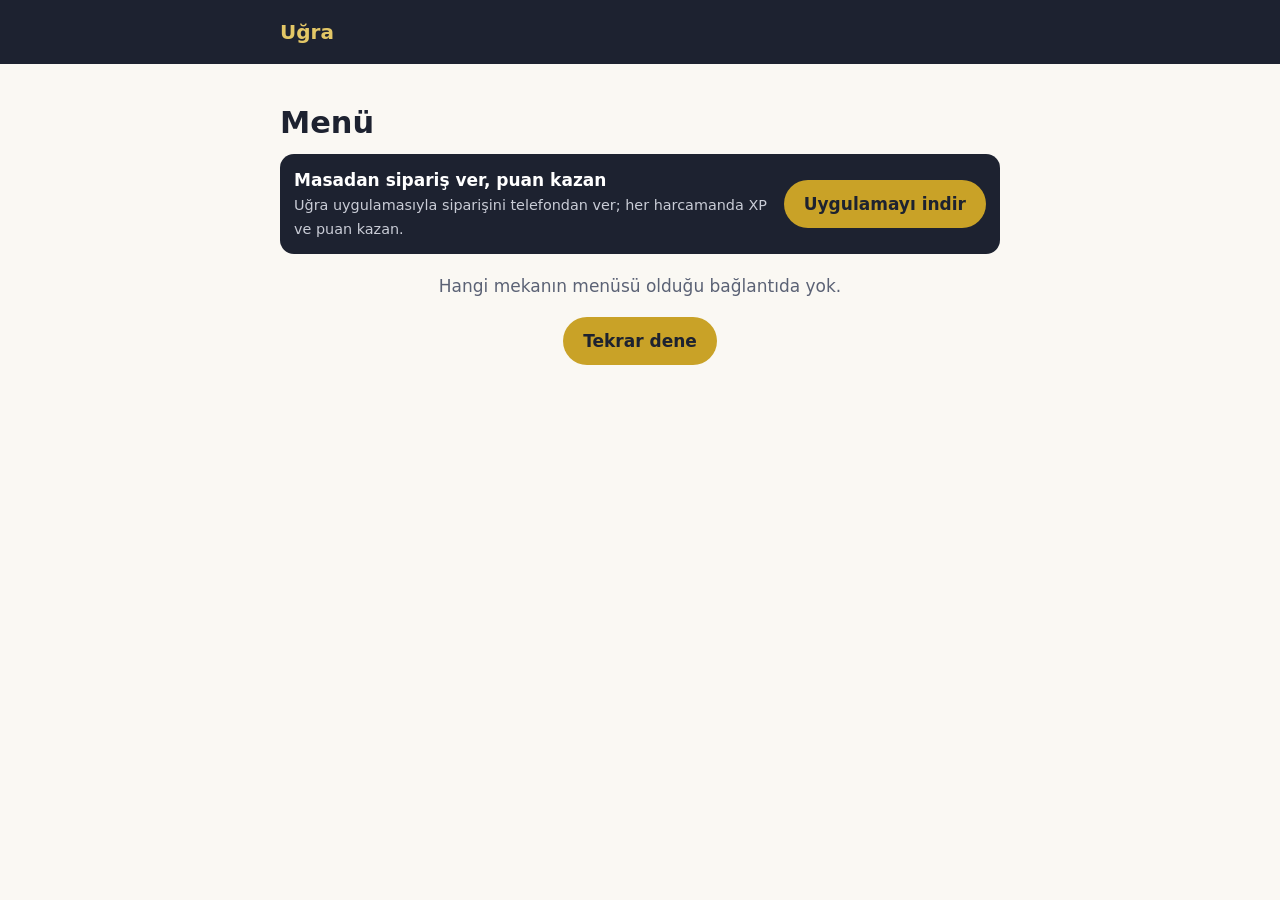
<file: menu/index.html>
<!doctype html>
<html lang="tr">
<head>
    <meta charset="utf-8">
    <meta name="viewport" content="width=device-width, initial-scale=1">
    <title>Menü · Uğra</title>
    <meta name="description" content="Güncel menü, fiyatlar ve kampanyalar.">
    <link rel="stylesheet" href="style.css">
</head>
<body>
    <header class="top">
        <div class="top-inner">
            <a class="brand" href="../"><span class="brand-text">Uğra</span></a>
            <nav><span id="venue-name"></span></nav>
        </div>
    </header>

    <main class="menu-page">
        <h1 id="title">Menü</h1>
        <div class="notice is-table" id="table-hint" hidden></div>

        <div class="app-cta">
            <div>
                <strong>Masadan sipariş ver, puan kazan</strong>
                <div class="muted">Uğra uygulamasıyla siparişini telefondan ver; her harcamanda XP ve puan kazan.</div>
            </div>
            <a class="button" id="store-link" href="../indir.html">Uygulamayı indir</a>
        </div>

        <div id="status"></div>

        <div id="menu" hidden>
            <div id="notices"></div>
            <div class="menu-tools">
                <input id="search" type="search" placeholder="Menüde ara (ör. latte)" autocomplete="off">
                <div class="chips" id="chips"></div>
            </div>
            <div id="items"></div>
            <p class="muted small center">Fiyatlar anlık olarak mekandan gelir. Alerjen bilgisi için garsona danışabilirsin.</p>
        </div>
    </main>

    <script src="../config.js?v=3"></script>
    <script src="menu.js?v=1"></script>
</body>
</html>
</file>
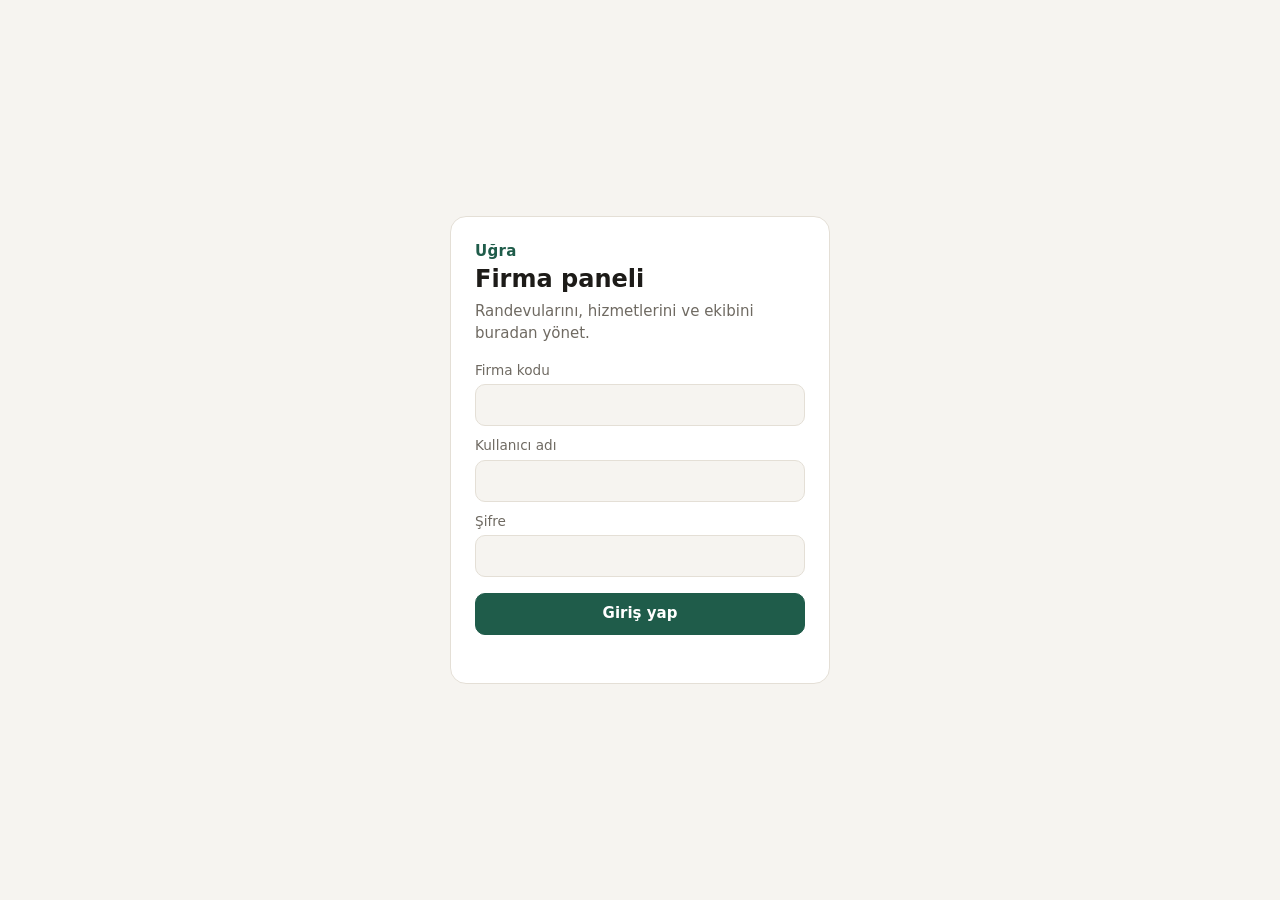
<file: panel/index.html>
<!doctype html>
<html lang="tr">
<head>
<meta charset="utf-8">
<meta name="viewport" content="width=device-width, initial-scale=1">
<meta name="theme-color" content="#1f5c4a">
<title>Uğra Panel</title>
<link rel="stylesheet" href="panel.css?v=2">
</head>
<body>

<!-- Sign-in -->
<div id="login" class="center" hidden>
  <form class="box" id="login-form">
    <div class="brand">Uğra</div>
    <h1>Firma paneli</h1>
    <p>Randevularını, hizmetlerini ve ekibini buradan yönet.</p>
    <label for="l-code">Firma kodu</label>
    <input id="l-code" autocomplete="organization" required>
    <label for="l-user">Kullanıcı adı</label>
    <input id="l-user" autocomplete="username" autocapitalize="none" required>
    <label for="l-pass">Şifre</label>
    <input id="l-pass" type="password" autocomplete="current-password" required>
    <button class="btn main wide" type="submit">Giriş yap</button>
    <div class="error" id="login-error"></div>
  </form>
</div>

<!-- First sign-in: pick your own password -->
<div id="password" class="center" hidden>
  <form class="box" id="password-form">
    <div class="brand">Uğra</div>
    <h1>Yeni şifre belirle</h1>
    <p>Hesabına başka biri şifre verdi. Devam etmeden önce kendi şifreni seç.</p>
    <label for="p-old">Şu anki şifre</label>
    <input id="p-old" type="password" autocomplete="current-password" required>
    <label for="p-new">Yeni şifre</label>
    <input id="p-new" type="password" autocomplete="new-password" required>
    <label for="p-new2">Yeni şifre (tekrar)</label>
    <input id="p-new2" type="password" autocomplete="new-password" required>
    <button class="btn main wide" type="submit">Kaydet</button>
    <button class="btn wide" type="button" data-logout>Çıkış yap</button>
    <div class="error" id="password-error"></div>
  </form>
</div>

<!-- The panel -->
<div id="app" hidden>
  <header class="top">
    <div class="top-in">
      <div class="name"><span id="biz-name"></span><small id="me-name"></small></div>
      <select id="branch" aria-label="Şube"></select>
      <button class="btn small" data-logout>Çıkış</button>
    </div>
    <nav class="tabs" id="tabs">
      <button data-tab="calendar">Takvim</button>
      <button data-tab="services">Hizmetler</button>
      <button data-tab="hours">Saatler</button>
      <button data-tab="team" data-manager>Ekip</button>
      <button data-tab="share">Paylaş</button>
    </nav>
  </header>

  <main>
    <section id="tab-calendar" hidden>
      <div class="bar">
        <button class="btn small" id="day-prev" aria-label="Önceki gün">‹</button>
        <button class="btn small" id="day-today">Bugün</button>
        <button class="btn small" id="day-next" aria-label="Sonraki gün">›</button>
        <input type="date" id="day-pick" aria-label="Gün">
        <strong id="day-title"></strong>
        <span class="grow"></span>
        <button class="btn" id="walk-in">Sıraya ekle</button>
        <button class="btn main" id="new-appt">Yeni randevu</button>
      </div>
      <div class="stats" id="day-stats"></div>
      <div class="cal-wrap"><div class="cal" id="cal"></div></div>
      <div class="cancelled-list" id="cancelled"></div>
    </section>

    <section id="tab-services" hidden>
      <div class="card">
        <div class="bar"><h2 class="grow" style="margin:0">Hizmetler</h2><button class="btn main small" id="add-service" data-manager>Hizmet ekle</button></div>
        <div class="list" id="services"></div>
      </div>
    </section>

    <section id="tab-hours" hidden>
      <div class="card">
        <div class="bar">
          <h2 class="grow" style="margin:0">Haftalık çalışma saatleri</h2>
          <select id="hours-staff" style="width:auto" aria-label="Kişi"></select>
        </div>
        <div class="week" id="week"></div>
        <div class="bar" style="margin:14px 0 0"><span class="grow muted" id="hours-note"></span><button class="btn main" id="save-hours">Kaydet</button></div>
      </div>
      <div class="card">
        <div class="bar"><h2 class="grow" style="margin:0">İzinler</h2><button class="btn small" id="add-off">İzin ekle</button></div>
        <div class="list" id="offs"></div>
      </div>
    </section>

    <section id="tab-team" hidden>
      <div class="card">
        <div class="bar"><h2 class="grow" style="margin:0">Ekip</h2><button class="btn main small" id="add-staff">Kişi ekle</button></div>
        <div class="list" id="team"></div>
      </div>
    </section>

    <section id="tab-share" hidden>
      <div class="card">
        <h2>Randevu sayfan</h2>
        <div class="share">
          <div class="qr" id="qr"></div>
          <div>
            <p style="margin:0">Müşterilerin bu bağlantıdan uygulama indirmeden randevu alır. Instagram profiline, Google işletme sayfana ya da WhatsApp durumuna koyabilirsin. QR kodu yazdırıp tezgaha ya da aynaya yapıştır.</p>
            <div class="link" id="share-link"></div>
            <div class="bar" style="justify-content:inherit">
              <button class="btn main" id="copy-link">Bağlantıyı kopyala</button>
              <a class="btn" id="wa-link" target="_blank" rel="noopener">WhatsApp'ta paylaş</a>
              <button class="btn" id="qr-download">QR indir</button>
              <a class="btn" id="open-link" target="_blank" rel="noopener">Sayfayı aç</a>
            </div>
          </div>
        </div>
      </div>
    </section>
  </main>
</div>

<dialog id="dlg"><form class="dlg" id="dlg-body" method="dialog"></form></dialog>

<script src="../config.js?v=2"></script>
<script src="qrcode.js"></script>
<script src="panel.js?v=2"></script>
</body>
</html>
</file>
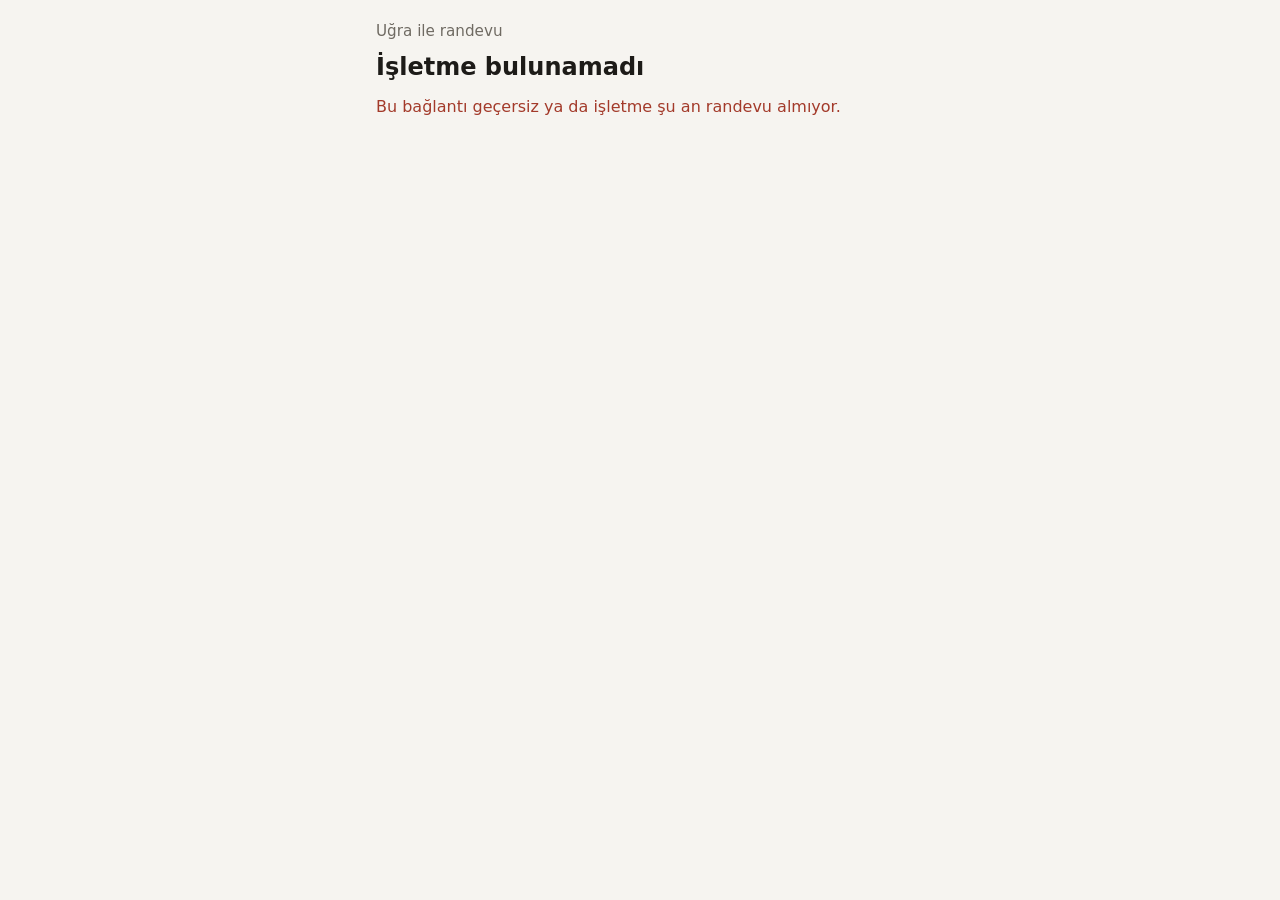
<file: r/index.html>
<!doctype html>
<html lang="tr">
<head>
<meta charset="utf-8">
<meta name="viewport" content="width=device-width, initial-scale=1">
<title>Randevu al</title>
<style>
  :root {
    --bg: #f6f4f0; --card: #ffffff; --text: #1d1b18; --muted: #6f6a62; --line: #e4dfd6;
    --accent: #1f5c4a; --accent-text: #ffffff; --soft: #e7f0ec; --danger: #a33a2a;
  }
  @media (prefers-color-scheme: dark) {
    :root {
      --bg: #151413; --card: #1f1d1b; --text: #f1ede6; --muted: #a39d93; --line: #34312d;
      --accent: #5cb79a; --accent-text: #0e1a16; --soft: #20322b; --danger: #e07a68;
    }
  }
  * { box-sizing: border-box; }
  body { margin: 0; background: var(--bg); color: var(--text); font: 16px/1.45 system-ui, -apple-system, "Segoe UI", Roboto, sans-serif; }
  main { max-width: 560px; margin: 0 auto; padding: 20px 16px 48px; }
  header h1 { font-size: 1.5rem; margin: 8px 0 2px; }
  header p { margin: 0; color: var(--muted); font-size: .95rem; }
  header a { color: inherit; }
  section { background: var(--card); border: 1px solid var(--line); border-radius: 14px; padding: 16px; margin-top: 14px; }
  h2 { font-size: .8rem; letter-spacing: .06em; text-transform: uppercase; color: var(--muted); margin: 0 0 10px; }
  .list { display: grid; gap: 8px; }
  .option { display: flex; justify-content: space-between; align-items: center; gap: 12px; width: 100%; text-align: left;
            padding: 12px 14px; border: 1px solid var(--line); border-radius: 10px; background: transparent; color: inherit; font: inherit; cursor: pointer; }
  .option small { display: block; color: var(--muted); }
  .option.on, .chip.on, .slot.on { border-color: var(--accent); background: var(--soft); }
  .chips { display: flex; gap: 8px; overflow-x: auto; padding-bottom: 4px; scrollbar-width: thin; }
  .chip { flex: 0 0 auto; min-width: 64px; padding: 8px 10px; border: 1px solid var(--line); border-radius: 10px; background: transparent;
          color: inherit; font: inherit; text-align: center; cursor: pointer; }
  .chip b { display: block; font-size: 1.1rem; }
  .chip small { color: var(--muted); font-size: .75rem; }
  .other-day { margin-top: 10px; display: flex; gap: 8px; align-items: center; color: var(--muted); font-size: .9rem; }
  .slots { display: grid; grid-template-columns: repeat(auto-fill, minmax(76px, 1fr)); gap: 8px; }
  .slot { padding: 10px 0; border: 1px solid var(--line); border-radius: 10px; background: transparent; color: inherit; font: inherit; cursor: pointer; }
  label { display: block; font-size: .9rem; margin: 10px 0 4px; }
  input, textarea { width: 100%; padding: 11px 12px; border: 1px solid var(--line); border-radius: 10px; background: var(--bg); color: inherit; font: inherit; }
  input[type=date] { width: auto; padding: 6px 8px; }
  .primary { width: 100%; margin-top: 16px; padding: 14px; border: 0; border-radius: 12px; background: var(--accent); color: var(--accent-text);
             font: inherit; font-weight: 600; cursor: pointer; }
  .primary:disabled { opacity: .5; cursor: default; }
  .link { background: none; border: 0; padding: 0; color: var(--danger); font: inherit; text-decoration: underline; cursor: pointer; }
  .muted { color: var(--muted); }
  .error { color: var(--danger); margin-top: 10px; }
  .summary { display: grid; gap: 4px; }
  .code { font: 600 1.6rem ui-monospace, Consolas, monospace; letter-spacing: .12em; margin: 6px 0; }
  .mine { display: flex; justify-content: space-between; gap: 12px; padding: 10px 0; border-top: 1px solid var(--line); }
  .mine:first-of-type { border-top: 0; }
  .badge { font-size: .8rem; color: var(--muted); }
  [hidden] { display: none !important; }
</style>
</head>
<body>
<main>
  <header>
    <p class="muted">Uğra ile randevu</p>
    <h1 id="shop-name">Yükleniyor...</h1>
    <p id="shop-info"></p>
  </header>

  <p id="load-error" class="error" hidden></p>

  <div id="booking" hidden>
    <section>
      <h2>Hizmet</h2>
      <div id="services" class="list"></div>
    </section>

    <section id="staff-step" hidden>
      <h2>Kimden</h2>
      <div id="staff" class="list"></div>
    </section>

    <section id="day-step" hidden>
      <h2>Gün</h2>
      <div id="days" class="chips"></div>
      <div class="other-day">Başka bir gün: <input type="date" id="other-day"></div>
    </section>

    <section id="time-step" hidden>
      <h2>Saat</h2>
      <div id="slots" class="slots"></div>
      <p id="no-slots" class="muted" hidden>Bu gün boş saat yok. Başka bir gün seç.</p>
    </section>

    <section id="form-step" hidden>
      <h2>Bilgilerin</h2>
      <div id="chosen" class="summary"></div>
      <label for="name">Adın soyadın</label>
      <input id="name" autocomplete="name" maxlength="80">
      <label for="phone">Cep telefonun</label>
      <input id="phone" type="tel" inputmode="tel" autocomplete="tel" placeholder="05xx xxx xx xx">
      <label for="note">Not (isteğe bağlı)</label>
      <textarea id="note" rows="2" maxlength="200"></textarea>
      <button id="book" class="primary">Randevuyu al</button>
      <p id="book-error" class="error" hidden></p>
    </section>
  </div>

  <section id="done" hidden>
    <h2>Randevun alındı</h2>
    <div id="done-summary" class="summary"></div>
    <p class="muted" style="margin-bottom:0">Randevu kodun:</p>
    <div id="done-code" class="code"></div>
    <p class="muted">Bu kodla randevunu görebilir ve en geç yarım saat öncesine kadar iptal edebilirsin. Bu telefonda aşağıdaki listede de durur.</p>
    <button class="primary" id="again">Yeni randevu al</button>
  </section>

  <section id="mine-box" hidden>
    <h2>Randevularım</h2>
    <div id="mine"></div>
  </section>
</main>

<script src="../config.js?v=2"></script>
<script>
  // The shop: /r/slug on the server; /r/?s=slug on GitHub Pages
  const slug = new URLSearchParams(location.search).get("s") || location.pathname.split("/").filter(Boolean).pop();
  const api = ((window.UGRA && window.UGRA.api) || "").replace(/\/$/, "") + "/api/public";
  const storeKey = "ugra-randevular";
  const money = new Intl.NumberFormat("tr-TR", { style: "currency", currency: "TRY", maximumFractionDigits: 0 });
  const dayName = new Intl.DateTimeFormat("tr-TR", { weekday: "short" });
  const longDate = new Intl.DateTimeFormat("tr-TR", { weekday: "long", day: "numeric", month: "long" });
  const $ = id => document.getElementById(id);

  let shop, service, staffId = null, day, slot;

  // ---- Small helpers ----

  const pad = n => String(n).padStart(2, "0");
  const isoDay = d => `${d.getFullYear()}-${pad(d.getMonth() + 1)}-${pad(d.getDate())}`;
  // Times come from the server as the shop's local time without a zone
  const parse = s => { const [d, t] = s.split("T"); const [y, m, dd] = d.split("-"); const [h, mi] = t.split(":"); return new Date(y, m - 1, dd, h, mi); };
  const hhmm = s => s.slice(11, 16);

  async function call(path, options) {
    const response = await fetch(api + path, options);
    const text = await response.text();
    if (!response.ok) {
      let message = text;
      try { message = JSON.parse(text); } catch { }
      if (response.status === 429) message = "Çok fazla deneme yapıldı. Bir dakika sonra tekrar dene.";
      throw new Error(typeof message === "string" && message ? message : "Bir sorun oluştu. Tekrar dene.");
    }
    return text ? JSON.parse(text) : null;
  }

  function button(className, html, onClick) {
    const b = document.createElement("button");
    b.type = "button";
    b.className = className;
    b.innerHTML = html;
    b.onclick = onClick;
    return b;
  }

  const escape = s => String(s ?? "").replace(/[&<>"']/g, c => ({ "&": "&amp;", "<": "&lt;", ">": "&gt;", '"': "&quot;", "'": "&#39;" }[c]));

  function select(container, chosen) {
    for (const el of container.children) el.classList.toggle("on", el === chosen);
  }

  // ---- Steps ----

  async function start() {
    try {
      shop = await call(`/shops/${encodeURIComponent(slug)}`);
    } catch (e) {
      $("shop-name").textContent = "İşletme bulunamadı";
      $("load-error").textContent = "Bu bağlantı geçersiz ya da işletme şu an randevu almıyor.";
      $("load-error").hidden = false;
      return;
    }

    document.title = `${shop.name} · Randevu`;
    $("shop-name").textContent = shop.name;
    const info = [shop.address, shop.city].filter(Boolean).join(", ");
    $("shop-info").innerHTML = escape(info) + (shop.phone ? ` · <a href="tel:${escape(shop.phone)}">${escape(shop.phone)}</a>` : "");

    if (shop.services.length === 0 || shop.staff.length === 0) {
      $("load-error").textContent = "Bu işletme şu an internetten randevu almıyor. Telefonla ulaşabilirsin.";
      $("load-error").hidden = false;
    } else {
      showServices();
      $("booking").hidden = false;
    }

    $("name").value = localStorage.getItem("ugra-ad") ?? "";
    $("phone").value = localStorage.getItem("ugra-tel") ?? "";
    showMine();
  }

  function showServices() {
    const list = $("services");
    list.replaceChildren(...shop.services.map(s => {
      const b = button("option", `<span>${escape(s.name)}<small>${s.durationMinutes} dk</small></span><b>${money.format(s.price)}</b>`, () => {
        service = s;
        select(list, b);
        showStaff();
      });
      return b;
    }));
  }

  function showStaff() {
    // With one barber there is nothing to choose
    if (shop.staff.length === 1) {
      staffId = null;
      showDays();
      return;
    }

    const list = $("staff");
    const any = button("option", "<span>Fark etmez<small>İlk boş olan</small></span>", () => { staffId = null; select(list, any); showDays(); });
    list.replaceChildren(any, ...shop.staff.map(p => {
      const b = button("option", `<span>${escape(p.name)}</span>`, () => { staffId = p.id; select(list, b); showDays(); });
      return b;
    }));
    $("staff-step").hidden = false;
    if (!list.querySelector(".on")) { $("day-step").hidden = true; $("time-step").hidden = true; $("form-step").hidden = true; }
    else showDays();
  }

  function showDays() {
    const list = $("days");
    const today = new Date();
    const chips = [];
    for (let i = 0; i < 14; i++) {
      const d = new Date(today.getFullYear(), today.getMonth(), today.getDate() + i);
      const label = i === 0 ? "Bugün" : i === 1 ? "Yarın" : dayName.format(d);
      const c = button("chip", `<small>${label}</small><b>${d.getDate()}</b><small>${d.toLocaleString("tr-TR", { month: "short" })}</small>`, () => {
        select(list, c);
        $("other-day").value = "";
        pickDay(isoDay(d));
      });
      c.dataset.day = isoDay(d);
      chips.push(c);
    }
    list.replaceChildren(...chips);
    $("other-day").min = isoDay(today);
    $("day-step").hidden = false;

    // Keep the chosen day when the service changes
    const again = day && chips.find(c => c.dataset.day === day);
    if (again) { select(list, again); pickDay(day); }
    else if (day && day >= isoDay(today)) pickDay(day);
    else { $("time-step").hidden = true; $("form-step").hidden = true; }
  }

  $("other-day").onchange = e => {
    if (!e.target.value) return;
    select($("days"), null);
    const chip = [...$("days").children].find(c => c.dataset.day === e.target.value);
    if (chip) select($("days"), chip);
    pickDay(e.target.value);
  };

  async function pickDay(d) {
    day = d;
    slot = null;
    $("form-step").hidden = true;
    $("time-step").hidden = false;
    $("slots").replaceChildren();
    $("no-slots").hidden = true;

    const query = new URLSearchParams({ serviceId: service.id, date: d });
    if (staffId) query.set("staffId", staffId);

    let slots = [];
    try {
      slots = await call(`/shops/${encodeURIComponent(slug)}/availability?${query}`);
    } catch (e) {
      $("no-slots").textContent = e.message;
      $("no-slots").hidden = false;
      return;
    }

    // Answers to an older click are dropped
    if (d !== day) return;

    $("no-slots").textContent = "Bu gün boş saat yok. Başka bir gün seç.";
    $("no-slots").hidden = slots.length > 0;
    const list = $("slots");
    list.replaceChildren(...slots.map(s => {
      const b = button("slot", hhmm(s.startsAt), () => { slot = s; select(list, b); showForm(); });
      return b;
    }));
  }

  function showForm() {
    const start = parse(slot.startsAt);
    const who = staffId ? shop.staff.find(p => p.id === staffId)?.name : null;
    $("chosen").innerHTML =
      `<b>${escape(service.name)}</b>` +
      `<span>${longDate.format(start)}, ${hhmm(slot.startsAt)}</span>` +
      `<span class="muted">${service.durationMinutes} dk · ${money.format(service.price)}${who ? " · " + escape(who) : ""}</span>`;
    $("book-error").hidden = true;
    $("form-step").hidden = false;
    $("form-step").scrollIntoView({ behavior: "smooth", block: "start" });
  }

  $("book").onclick = async () => {
    const name = $("name").value.trim();
    const phone = $("phone").value.trim();
    const error = $("book-error");
    error.hidden = true;

    if (name.length < 2) { error.textContent = "Adını yaz."; error.hidden = false; return; }
    if (phone.replace(/\D/g, "").length < 10) { error.textContent = "Cep telefonunu yaz (05xx xxx xx xx)."; error.hidden = false; return; }

    $("book").disabled = true;
    try {
      const done = await call(`/shops/${encodeURIComponent(slug)}/appointments`, {
        method: "POST",
        headers: { "Content-Type": "application/json" },
        body: JSON.stringify({
          serviceId: service.id,
          staffId: staffId ?? (slot.staffIds.length === 1 ? slot.staffIds[0] : null),
          startsAt: slot.startsAt,
          customerName: name,
          customerPhone: phone,
          note: $("note").value.trim() || null
        })
      });

      localStorage.setItem("ugra-ad", name);
      localStorage.setItem("ugra-tel", phone);
      remember(done.code);
      showDone(done);
    } catch (e) {
      error.textContent = e.message;
      error.hidden = false;
      // The time may have just been taken: show what is left
      if (day) pickDay(day);
    } finally {
      $("book").disabled = false;
    }
  };

  function showDone(a) {
    $("booking").hidden = true;
    $("done-summary").innerHTML =
      `<b>${escape(a.serviceName)}</b>` +
      `<span>${longDate.format(parse(a.startsAt))}, ${hhmm(a.startsAt)}</span>` +
      `<span class="muted">${escape(a.staffName)} · ${money.format(a.price)}</span>`;
    $("done-code").textContent = a.code;
    $("done").hidden = false;
    window.scrollTo({ top: 0, behavior: "smooth" });
    showMine();
  }

  $("again").onclick = () => {
    $("done").hidden = true;
    $("booking").hidden = false;
    slot = null;
    $("form-step").hidden = true;
    $("note").value = "";
    if (day) pickDay(day);
  };

  // ---- This phone's appointments ----

  function stored() {
    try { return JSON.parse(localStorage.getItem(storeKey)) ?? []; } catch { return []; }
  }

  function remember(code) {
    try { localStorage.setItem(storeKey, JSON.stringify([...new Set([code, ...stored()])].slice(0, 20))); } catch { }
  }

  async function showMine() {
    const codes = stored();
    const now = new Date();
    const rows = [];

    for (const code of codes) {
      try {
        const a = await call(`/appointments/${code}`);
        if (a.shopSlug !== slug || parse(a.endsAt) < now) continue;

        const row = document.createElement("div");
        row.className = "mine";
        const status = { Booked: "", Arrived: "Geldin", Completed: "Tamamlandı", NoShow: "Gelinmedi", Cancelled: "İptal edildi" }[a.status];
        row.innerHTML = `<div><b>${escape(a.serviceName)}</b><br><span>${longDate.format(parse(a.startsAt))}, ${hhmm(a.startsAt)}</span>
          <br><span class="badge">${escape(a.staffName)} · kod ${a.code}${status ? " · " + status : ""}</span></div>`;

        if (a.canCancel) {
          row.append(button("link", "İptal et", async () => {
            if (!confirm("Randevu iptal edilsin mi?")) return;
            try { await call(`/appointments/${code}/cancel`, { method: "POST" }); } catch (e) { alert(e.message); }
            showMine();
            if (day && service) pickDay(day);
          }));
        } else if (a.status === "Booked") {
          row.append(Object.assign(document.createElement("span"), { className: "badge", textContent: "İptal için işletmeyi ara" }));
        }
        rows.push(row);
      } catch { }
    }

    $("mine").replaceChildren(...rows);
    $("mine-box").hidden = rows.length === 0;
  }

  start();
</script>
</body>
</html>
</file>
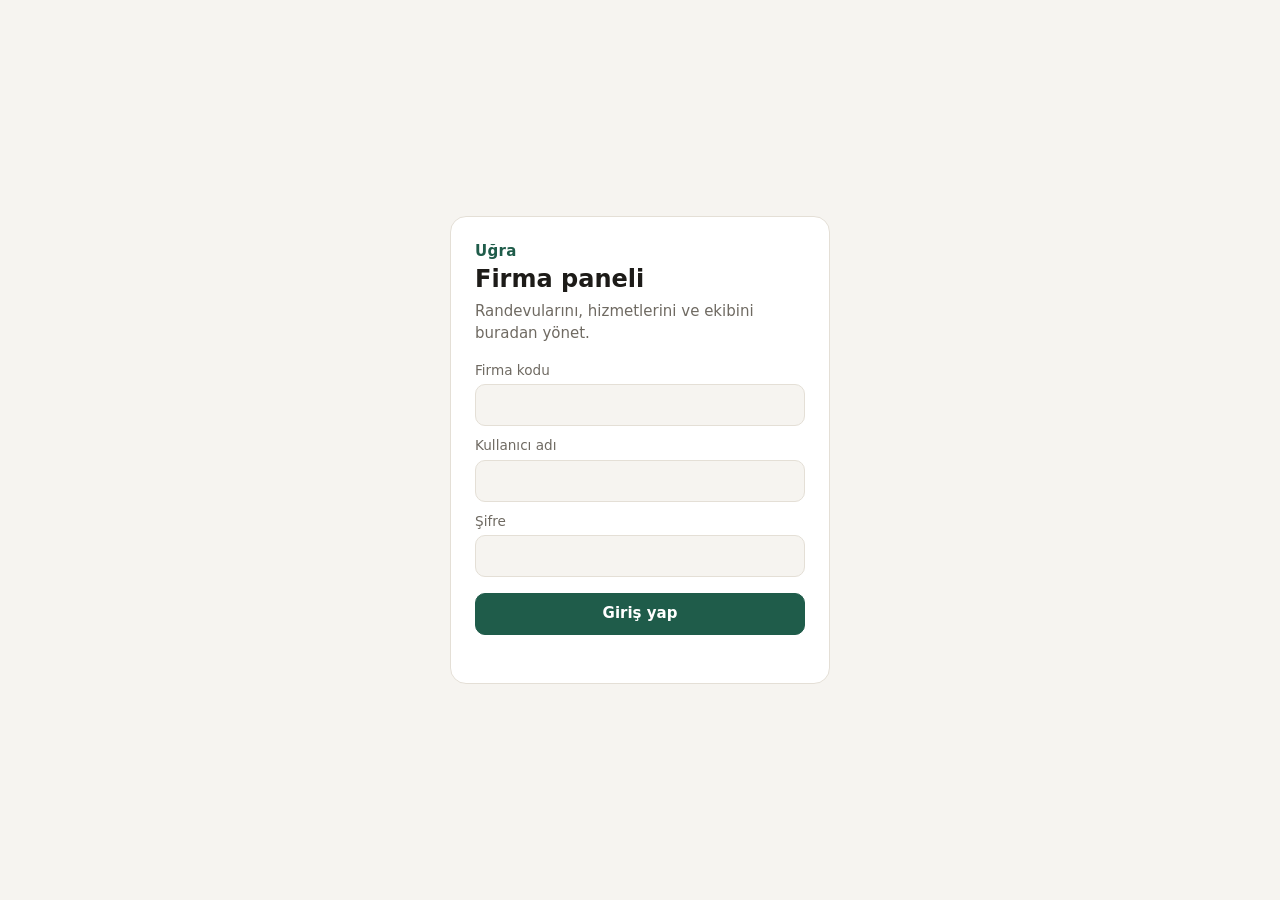
<file: index (2).html>
<!doctype html>
<html lang="tr" translate="no">
<head>
<meta charset="utf-8">
<meta name="google" content="notranslate">
<meta name="viewport" content="width=device-width, initial-scale=1">
<title>Uğra</title>
<meta http-equiv="refresh" content="0; url=panel/">
</head>
<body style="font-family:system-ui,sans-serif;padding:24px">
<p>Uğra firma paneline gidiliyor… <a href="panel/">Panel</a></p>
</body>
</html>
</file>
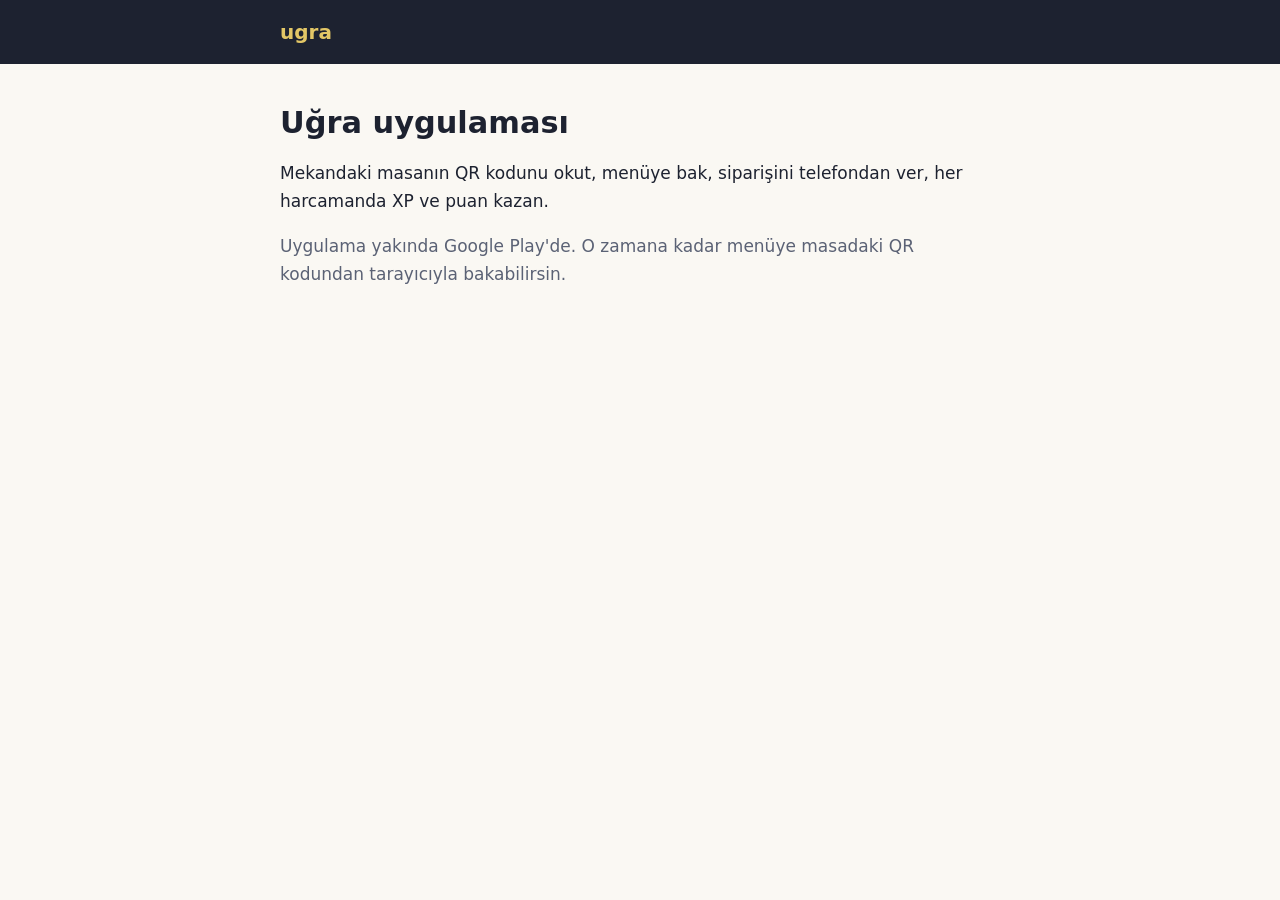
<file: indir.html>
<!doctype html>
<html lang="tr" translate="no">
<head>
<meta charset="utf-8">
<meta name="google" content="notranslate">
<meta name="theme-color" content="#13203F">
    <meta name="viewport" content="width=device-width, initial-scale=1">
<title>Uğra uygulaması</title>
<link rel="stylesheet" href="menu/style.css">
</head>
<body>
<header class="top"><div class="top-inner"><a class="brand" href="./"><span class="u-wordmark" aria-label="Uğra">u<span class="g">g</span>ra</span></a></div></header>
<main>
  <h1>Uğra uygulaması</h1>
  <p>Mekandaki masanın QR kodunu okut, menüye bak, siparişini telefondan ver, her harcamanda XP ve puan kazan.</p>
  <p class="muted">Uygulama yakında Google Play'de. O zamana kadar menüye masadaki QR kodundan tarayıcıyla bakabilirsin.</p>
</main>
</body>
</html>
</file>
<file: menu/style.css>
:root {
    --ink: #1d2230;
    --ink-2: #2c3346;
    --ink-soft: #5b6275;
    --gold: #c9a227;
    --gold-light: #e3c766;
    --gold-dark: #a8861c;
    --paper: #faf8f3;
    --card: #ffffff;
    --line: #e8e3d6;
}

* { box-sizing: border-box; }

html { -webkit-text-size-adjust: 100%; }

body {
    margin: 0;
    font-family: system-ui, -apple-system, "Segoe UI", Roboto, "Helvetica Neue", Arial, sans-serif;
    font-size: 17px;
    line-height: 1.65;
    color: var(--ink);
    background: var(--paper);
}

a { color: var(--gold-dark); }

.top {
    background: var(--ink);
    color: #fff;
}

.top-inner, main, footer {
    max-width: 760px;
    margin: 0 auto;
    padding: 0 20px;
}

.top-inner {
    display: flex;
    align-items: center;
    justify-content: space-between;
    gap: 12px;
    min-height: 64px;
}

.brand {
    display: flex;
    align-items: center;
    gap: 10px;
    color: var(--gold-light);
    font-weight: 800;
    font-size: 1.25rem;
    text-decoration: none;
}

    .brand b { color: #fff; font-weight: 800; }

    .brand img { width: 36px; height: 36px; }

nav { display: flex; gap: 16px; flex-wrap: wrap; }

    nav a {
        color: #d8dbe3;
        text-decoration: none;
        font-size: 0.92rem;
    }

        nav a:hover, nav a[aria-current="page"] { color: var(--gold-light); }

.hero {
    background: linear-gradient(160deg, var(--ink) 0%, var(--ink-2) 100%);
    color: #fff;
    text-align: center;
    padding: 56px 20px 64px;
}

    .hero img { width: 112px; height: 112px; }

    .hero h1 {
        margin: 18px 0 8px;
        font-size: 2.2rem;
        line-height: 1.2;
        color: var(--gold-light);
    }

    .hero p {
        max-width: 520px;
        margin: 0 auto;
        color: #d8dbe3;
    }

main { padding-top: 32px; padding-bottom: 40px; }

h1 { font-size: 1.9rem; line-height: 1.25; margin: 8px 0 4px; }

h2 {
    font-size: 1.2rem;
    margin: 32px 0 8px;
    padding-top: 8px;
    border-top: 1px solid var(--line);
}

.updated { color: var(--ink-soft); font-size: 0.9rem; margin-bottom: 24px; }

.features {
    display: grid;
    grid-template-columns: repeat(auto-fit, minmax(210px, 1fr));
    gap: 14px;
    margin: 8px 0 24px;
}

.feature {
    background: var(--card);
    border: 1px solid var(--line);
    border-radius: 16px;
    padding: 18px;
}

    .feature strong { display: block; margin-bottom: 4px; }

    .feature p { margin: 0; color: var(--ink-soft); font-size: 0.95rem; }

.icon {
    display: inline-flex;
    width: 40px;
    height: 40px;
    align-items: center;
    justify-content: center;
    border-radius: 50%;
    background: #fffaf0;
    border: 1px solid var(--gold);
    color: var(--gold-dark);
    font-size: 1.2rem;
    margin-bottom: 8px;
}

.box {
    background: var(--card);
    border: 1px solid var(--line);
    border-left: 4px solid var(--gold);
    border-radius: 12px;
    padding: 16px 18px;
    margin: 16px 0;
}

ol.steps { padding-left: 1.3em; }

    ol.steps li { margin-bottom: 8px; }

table {
    width: 100%;
    border-collapse: collapse;
    background: var(--card);
    border: 1px solid var(--line);
    border-radius: 12px;
    overflow: hidden;
    font-size: 0.95rem;
}

th, td {
    text-align: left;
    vertical-align: top;
    padding: 10px 12px;
    border-bottom: 1px solid var(--line);
}

th { background: #f3efe4; }

tr:last-child td { border-bottom: 0; }

.table-wrap { overflow-x: auto; }

.button {
    display: inline-block;
    background: var(--gold);
    color: var(--ink);
    font-weight: 700;
    text-decoration: none;
    padding: 10px 20px;
    border-radius: 999px;
}

footer {
    padding-top: 20px;
    padding-bottom: 32px;
    border-top: 1px solid var(--line);
    color: var(--ink-soft);
    font-size: 0.9rem;
}

    footer a { color: var(--ink-soft); }

@media (max-width: 520px) {
    body { font-size: 16px; }
    .hero h1 { font-size: 1.8rem; }
    .top-inner { flex-wrap: wrap; padding-top: 10px; padding-bottom: 10px; }
    nav { width: 100%; gap: 18px; }
}

/* Web menu */
.muted { color: var(--ink-soft); }
.small { font-size: 0.88rem; }
.center { text-align: center; }

.menu-page h1 { margin-bottom: 12px; }

.notice, .deal, .app-cta {
    background: var(--card);
    border: 1px solid var(--line);
    border-radius: 14px;
    padding: 12px 14px;
    margin-bottom: 10px;
}

.notice { border-left: 4px solid var(--gold); }

.notice.is-table { background: #fffaf0; }

.deal { display: flex; align-items: center; gap: 12px; }

    .deal.is-active { border-color: var(--gold); background: #fffaf0; }

.deal-percent {
    flex-shrink: 0;
    min-width: 54px;
    text-align: center;
    font-weight: 800;
    color: var(--ink);
    background: var(--gold-light);
    border-radius: 10px;
    padding: 6px 8px;
}

.deal .muted { font-size: 0.88rem; }

.app-cta {
    display: flex;
    align-items: center;
    justify-content: space-between;
    gap: 12px;
    background: var(--ink);
    color: #fff;
    border: 0;
    margin-bottom: 18px;
}

    .app-cta .muted { color: #c9ccd6; font-size: 0.9rem; }

    .app-cta .button { flex-shrink: 0; }

    .app-cta .button.is-soon { background: transparent; color: var(--gold-light); border: 1px solid var(--gold); cursor: default; font-weight: 600; font-size: 0.85rem; }

.menu-tools {
    position: sticky;
    top: 0;
    z-index: 5;
    background: var(--paper);
    padding: 10px 0 6px;
}

#search {
    width: 100%;
    font: inherit;
    padding: 10px 14px;
    border: 1px solid var(--line);
    border-radius: 999px;
    background: #fff;
}

    #search:focus { outline: 2px solid var(--gold); border-color: var(--gold); }

.chips {
    display: flex;
    gap: 8px;
    overflow-x: auto;
    padding: 10px 0 4px;
    scrollbar-width: none;
}

    .chips::-webkit-scrollbar { display: none; }

.chip {
    flex-shrink: 0;
    font: inherit;
    font-size: 0.9rem;
    padding: 6px 14px;
    border-radius: 999px;
    border: 1px solid var(--line);
    background: #fff;
    color: var(--ink);
    cursor: pointer;
}

    .chip.is-on { background: var(--ink); color: var(--gold-light); border-color: var(--ink); }

h2.category {
    border-top: 0;
    margin: 22px 0 8px;
    padding-top: 0;
    font-size: 0.82rem;
    text-transform: uppercase;
    letter-spacing: 0.08em;
    color: var(--ink-soft);
}

.list {
    background: var(--card);
    border: 1px solid var(--line);
    border-radius: 14px;
    overflow: hidden;
}

.item {
    display: flex;
    justify-content: space-between;
    align-items: flex-start;
    gap: 12px;
    padding: 12px 14px;
    border-bottom: 1px solid var(--line);
}

    .item:last-child { border-bottom: 0; }

    .item.is-out { opacity: 0.55; }

.item-name { font-weight: 600; }

.item-extras { margin-top: 4px; display: flex; flex-wrap: wrap; gap: 6px; align-items: center; }

.item-price { text-align: right; white-space: nowrap; font-weight: 700; }

    .item-price s { display: block; font-size: 0.8rem; font-weight: 400; color: var(--ink-soft); }

    .item-price .sale { color: #b3261e; }

.tag {
    display: inline-block;
    font-size: 0.75rem;
    font-weight: 700;
    padding: 1px 8px;
    border-radius: 999px;
    background: #fffaf0;
    border: 1px solid var(--gold);
    color: var(--gold-dark);
}

    .tag.is-sale { background: #fdecea; border-color: #f2b8b5; color: #b3261e; }

    .tag.is-out { background: #eee; border-color: #ddd; color: #666; }

.allergens { font-size: 0.78rem; color: var(--ink-soft); }

button.button { border: 0; font: inherit; font-weight: 700; cursor: pointer; }

@media (max-width: 520px) {
    .app-cta { flex-direction: column; align-items: stretch; text-align: left; }
    .app-cta .button { text-align: center; }
}

.button.is-ghost {
    background: transparent;
    color: var(--gold-light);
    border: 2px solid var(--gold);
}

.hero .small { color: #c9ccd6; font-size: 0.85rem; }
</file>
<file: panel/panel.css>
/* Uğra firm panel */
:root {
  --bg: #f6f4f0; --card: #ffffff; --text: #1d1b18; --muted: #6f6a62; --line: #e4dfd6; --grid: #efebe4;
  --accent: #1f5c4a; --accent-text: #ffffff; --soft: #e7f0ec; --danger: #a33a2a; --closed: #ece8e1;
  --booked: #dfeaf7; --booked-line: #3d6fa8; --arrived: #fbecd3; --arrived-line: #b7791f;
  --done: #e2efe5; --done-line: #2f7d4f; --noshow: #f6dfdb; --noshow-line: #a33a2a;
}
@media (prefers-color-scheme: dark) {
  :root {
    --bg: #151413; --card: #1f1d1b; --text: #f1ede6; --muted: #a39d93; --line: #34312d; --grid: #292724;
    --accent: #5cb79a; --accent-text: #0e1a16; --soft: #20322b; --danger: #e07a68; --closed: #191817;
    --booked: #1d2a3a; --booked-line: #7aa7dc; --arrived: #3a2e1a; --arrived-line: #e0a84f;
    --done: #1c2e22; --done-line: #6cc290; --noshow: #3a201c; --noshow-line: #e07a68;
  }
}
* { box-sizing: border-box; }
html, body { margin: 0; }
body { background: var(--bg); color: var(--text); font: 15px/1.45 system-ui, -apple-system, "Segoe UI", Roboto, sans-serif; }
button, input, select, textarea { font: inherit; color: inherit; }
[hidden] { display: none !important; }

/* ---- Sign-in ---- */
.center { min-height: 100vh; display: grid; place-items: center; padding: 16px; }
.box { width: 100%; max-width: 380px; background: var(--card); border: 1px solid var(--line); border-radius: 16px; padding: 24px; }
.box h1 { margin: 0 0 4px; font-size: 1.5rem; }
.box p { margin: 0 0 16px; color: var(--muted); }
.brand { font-weight: 700; color: var(--accent); letter-spacing: .02em; }

/* ---- Forms ---- */
label { display: block; font-size: .85rem; color: var(--muted); margin: 10px 0 4px; }
input, select, textarea { width: 100%; padding: 9px 11px; border: 1px solid var(--line); border-radius: 10px; background: var(--bg); }
input[type=checkbox] { width: auto; margin: 0; accent-color: var(--accent); }
textarea { min-height: 64px; resize: vertical; }
.check { display: flex; align-items: center; gap: 8px; color: var(--text); font-size: .95rem; margin: 12px 0 0; }
.row { display: grid; grid-template-columns: 1fr 1fr; gap: 10px; }
.btn { display: inline-flex; align-items: center; justify-content: center; gap: 6px; padding: 9px 14px; border-radius: 10px;
       border: 1px solid var(--line); background: var(--card); color: var(--text); cursor: pointer; white-space: nowrap; text-decoration: none; }
.btn:hover { border-color: var(--muted); }
.btn.main { background: var(--accent); border-color: var(--accent); color: var(--accent-text); font-weight: 600; }
.btn.danger { color: var(--danger); }
.btn.small { padding: 5px 10px; font-size: .88rem; }
.btn.wide { width: 100%; margin-top: 16px; }
.btn:disabled { opacity: .55; cursor: default; }
.error { color: var(--danger); font-size: .9rem; margin-top: 10px; min-height: 1em; }
.muted { color: var(--muted); }

/* ---- Frame ---- */
.top { position: sticky; top: 0; z-index: 20; background: var(--card); border-bottom: 1px solid var(--line); }
.top-in { display: flex; align-items: center; gap: 12px; padding: 10px 16px; max-width: 1400px; margin: 0 auto; }
.top-in .name { flex: 1; min-width: 0; font-weight: 600; overflow: hidden; text-overflow: ellipsis; white-space: nowrap; }
.top-in .name small { display: block; font-weight: 400; color: var(--muted); font-size: .8rem; }
.top-in select { width: auto; max-width: 180px; padding: 6px 9px; }
.tabs { display: flex; gap: 4px; padding: 0 12px; max-width: 1400px; margin: 0 auto; overflow-x: auto; scrollbar-width: none; }
.tabs button { border: 0; background: none; padding: 10px 12px; cursor: pointer; color: var(--muted); border-bottom: 2px solid transparent; white-space: nowrap; }
.tabs button.on { color: var(--text); border-bottom-color: var(--accent); font-weight: 600; }
main { max-width: 1400px; margin: 0 auto; padding: 16px; }
.card { background: var(--card); border: 1px solid var(--line); border-radius: 14px; padding: 16px; margin-bottom: 14px; }
.card h2 { font-size: .8rem; letter-spacing: .06em; text-transform: uppercase; color: var(--muted); margin: 0 0 12px; }
.bar { display: flex; flex-wrap: wrap; align-items: center; gap: 8px; margin-bottom: 12px; }
.bar .grow { flex: 1; }
.bar input[type=date] { width: auto; padding: 7px 9px; }

/* ---- Day summary ---- */
.stats { display: flex; flex-wrap: wrap; gap: 8px; margin-bottom: 12px; }
.stat { background: var(--card); border: 1px solid var(--line); border-radius: 12px; padding: 8px 12px; min-width: 96px; }
.stat b { display: block; font-size: 1.15rem; }
.stat span { color: var(--muted); font-size: .8rem; }

/* ---- Calendar ---- */
.cal-wrap { background: var(--card); border: 1px solid var(--line); border-radius: 14px; overflow: auto; max-height: calc(100vh - 230px); }
.cal { display: grid; position: relative; min-width: max-content; }
.cal-head { position: sticky; top: 0; z-index: 5; background: var(--card); border-bottom: 1px solid var(--line);
            padding: 8px; font-weight: 600; text-align: center; font-size: .92rem; }
.cal-head small { display: block; font-weight: 400; color: var(--muted); font-size: .78rem; }
.cal-corner { position: sticky; left: 0; z-index: 6; }
.times { position: sticky; left: 0; z-index: 4; background: var(--card); border-right: 1px solid var(--line); }
.times div { position: absolute; right: 6px; font-size: .75rem; color: var(--muted); transform: translateY(-50%); }
.col { position: relative; border-right: 1px solid var(--line); cursor: copy; min-width: 150px;
       background-image: repeating-linear-gradient(to bottom, var(--grid) 0 1px, transparent 1px var(--hour)); }
.col:last-child { border-right: 0; }
.shade { position: absolute; left: 0; right: 0; background: var(--closed); pointer-events: none;
         background-image: repeating-linear-gradient(135deg, transparent 0 6px, var(--grid) 6px 7px); }
.shade span { position: absolute; top: 4px; left: 6px; font-size: .75rem; color: var(--muted); }
.appt { position: absolute; left: 4px; right: 4px; border-radius: 8px; padding: 3px 7px; overflow: hidden; cursor: pointer;
        background: var(--booked); border-left: 4px solid var(--booked-line); font-size: .82rem; line-height: 1.25; z-index: 2; }
.appt b { display: block; white-space: nowrap; overflow: hidden; text-overflow: ellipsis; }
.appt span { color: var(--muted); white-space: nowrap; }
.appt.Arrived { background: var(--arrived); border-left-color: var(--arrived-line); }
.appt.Completed { background: var(--done); border-left-color: var(--done-line); }
.appt.NoShow { background: var(--noshow); border-left-color: var(--noshow-line); opacity: .75; }
.appt.Cancelled { display: none; }
.appt .src { float: right; font-size: .7rem; color: var(--muted); }
.now { position: absolute; left: 0; right: 0; height: 2px; background: var(--danger); z-index: 3; pointer-events: none; }
.empty { padding: 32px 16px; text-align: center; color: var(--muted); }
.cancelled-list { margin-top: 10px; font-size: .88rem; color: var(--muted); }

/* ---- Lists ---- */
.list { display: grid; gap: 8px; }
.item { display: flex; flex-wrap: wrap; align-items: center; gap: 8px 12px; padding: 10px 12px; border: 1px solid var(--line); border-radius: 10px; }
.item .grow { flex: 1 1 180px; min-width: 0; }
.item small { display: block; color: var(--muted); }
.item.off { opacity: .55; }
.tag { font-size: .75rem; padding: 2px 8px; border-radius: 99px; background: var(--soft); color: var(--accent); white-space: nowrap; }

/* ---- Weekly hours ---- */
.week { display: grid; gap: 6px; }
.day { display: grid; grid-template-columns: 110px repeat(4, minmax(0, 1fr)); gap: 8px; align-items: center; }
.day .check { margin: 0; }
.day input[type=time] { padding: 6px 8px; }
.day-head { font-size: .78rem; color: var(--muted); }
.day.closed input[type=time] { visibility: hidden; }
.cell { margin: 0; }
.cell span { display: none; }

/* ---- Share ---- */
.share { display: grid; grid-template-columns: 220px 1fr; gap: 20px; align-items: center; }
.qr { background: #fff; padding: 12px; border-radius: 12px; border: 1px solid var(--line); width: 220px; }
.qr img, .qr svg { display: block; width: 100%; height: auto; }
.link { font-family: ui-monospace, Consolas, monospace; background: var(--bg); border: 1px solid var(--line); border-radius: 10px;
        padding: 9px 11px; word-break: break-all; margin: 8px 0 12px; }

/* ---- Dialogs ---- */
dialog { border: 1px solid var(--line); border-radius: 16px; padding: 0; background: var(--card); color: var(--text);
         width: min(460px, calc(100vw - 24px)); max-height: calc(100vh - 32px); }
dialog::backdrop { background: rgba(0, 0, 0, .4); }
.dlg { padding: 18px; }
.dlg h3 { margin: 0 0 4px; font-size: 1.15rem; }
.dlg .sub { color: var(--muted); margin: 0 0 6px; }
.dlg .actions { display: flex; flex-wrap: wrap; gap: 8px; margin-top: 16px; justify-content: flex-end; }
.dlg .actions .left { margin-right: auto; }
.facts { display: grid; grid-template-columns: auto 1fr; gap: 4px 14px; margin: 12px 0; font-size: .95rem; }
.facts dt { color: var(--muted); }
.facts dd { margin: 0; }
.status-btns { display: grid; grid-template-columns: 1fr 1fr; gap: 8px; margin-top: 12px; }
.slots { display: grid; grid-template-columns: repeat(auto-fill, minmax(68px, 1fr)); gap: 6px; max-height: 180px; overflow: auto; margin-top: 4px; }
.slot { padding: 7px 0; border: 1px solid var(--line); border-radius: 9px; background: transparent; cursor: pointer; }
.slot.on { border-color: var(--accent); background: var(--soft); font-weight: 600; }

.toast { position: fixed; left: 50%; bottom: 20px; transform: translateX(-50%); background: var(--text); color: var(--bg);
         padding: 10px 16px; border-radius: 10px; z-index: 50; font-size: .92rem; max-width: calc(100vw - 32px); }

@media (max-width: 640px) {
  main { padding: 12px; }
  .top-in { padding: 8px 12px; }
  .top-in select { max-width: 130px; }
  .share { grid-template-columns: 1fr; justify-items: center; text-align: center; }
  .day { grid-template-columns: 1fr 1fr; }
  .day .check { grid-column: 1 / -1; }
  .day-head { display: none; }
  .cell span { display: block; font-size: .75rem; margin-bottom: 2px; }
  .day.closed .cell { display: none; }
  .stats { flex-wrap: nowrap; overflow-x: auto; scrollbar-width: none; }
  .stat { flex: 0 0 auto; min-width: 84px; padding: 6px 10px; }
  .cal-wrap { max-height: calc(100vh - 260px); }
  .col { min-width: 130px; }
}
@media print {
  .top, .bar, .no-print { display: none !important; }
  body { background: #fff; }
}
</file>
